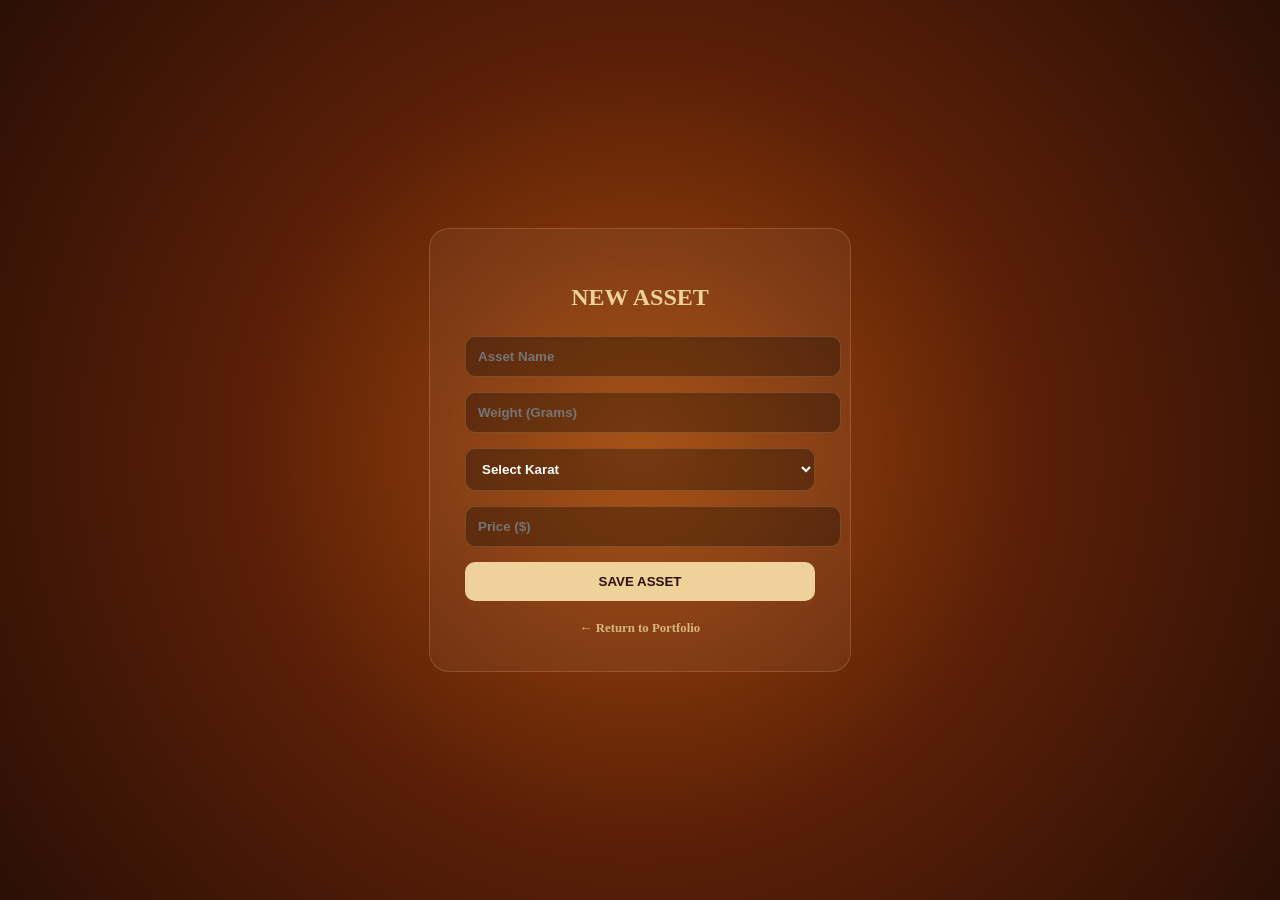
<file: add-asset.html>
<!DOCTYPE html>
<html lang="en">
<head>
    <meta charset="UTF-8">
    <meta name="viewport" content="width=device-width, initial-scale=1.0">
    <title>Add New Asset - Live Gold</title>
    <style>
        body {
            background: radial-gradient(circle at center, #a44a0a 0%, #5a1f07 50%, #2b0f05 100%);
            color: rgb(238, 210, 154);
            font-family: initial;
            font-weight: bold;
            display: flex;
            justify-content: center;
            align-items: center;
            height: 100vh;
            margin: 0;
        }
        .container {
            background: rgba(255, 255, 255, 0.05);
            border: 1px solid rgba(238, 210, 154, 0.2);
            border-radius: 20px;
            padding: 35px;
            width: 350px;
            backdrop-filter: blur(15px);
            text-align: center;
        }
        h2 { color: rgb(238, 210, 154); text-transform: uppercase; margin-bottom: 25px; }
        input, select {
            width: 100%;
            padding: 12px;
            margin-bottom: 15px;
            border-radius: 10px;
            border: 1px solid rgba(238, 210, 154, 0.2);
            background: rgba(0, 0, 0, 0.3);
            color: white;
            font-weight: bold;
        }
        input:focus { outline: none; border-color: rgb(238, 210, 154); }
        .btn-save {
            width: 100%;
            padding: 12px;
            background: rgb(238, 210, 154);
            color: #2b0f05;
            border: none;
            border-radius: 10px;
            font-weight: bold;
            cursor: pointer;
            text-transform: uppercase;
        }
        .back-link { display: block; margin-top: 20px; color: rgb(238, 210, 154); text-decoration: none; font-size: 0.8rem; opacity: 0.8; }
    </style>
</head>
<body>
<div class="container">
    <h2>New Asset</h2>
    <form id="goldForm">
        <input type="text" id="name" placeholder="Asset Name" required>
        <input type="number" id="weight" placeholder="Weight (Grams)" step="any" required>
        <select id="karat" required>
            <option value="" disabled selected>Select Karat</option>
            <option value="24K">24K</option>
            <option value="21K">21K</option>
            <option value="18K">18K</option>
        </select>
        <input type="number" id="price" placeholder="Price ($)" step="any" required>
        <button type="submit" class="btn-save">Save Asset</button>
        <a href="assets.html" class="back-link">← Return to Portfolio</a>
    </form>
</div>
<script>
    document.getElementById('goldForm').onsubmit = function(e) {
        e.preventDefault();

        const userId = localStorage.getItem("userId");

        const asset = {
            id: Date.now(),
            name: document.getElementById('name').value,
            weight: parseFloat(document.getElementById('weight').value),  // ✅ رقم نظيف
            karat: document.getElementById('karat').value,
            price: parseFloat(document.getElementById('price').value),    // ✅ رقم نظيف
        };

        let assets = JSON.parse(localStorage.getItem('myGoldAssets_' + userId)) || [];
        assets.push(asset);
        localStorage.setItem('myGoldAssets_' + userId, JSON.stringify(assets));
        window.location.href = 'assets.html';
    };
</script>
</body>
</html>
</file>
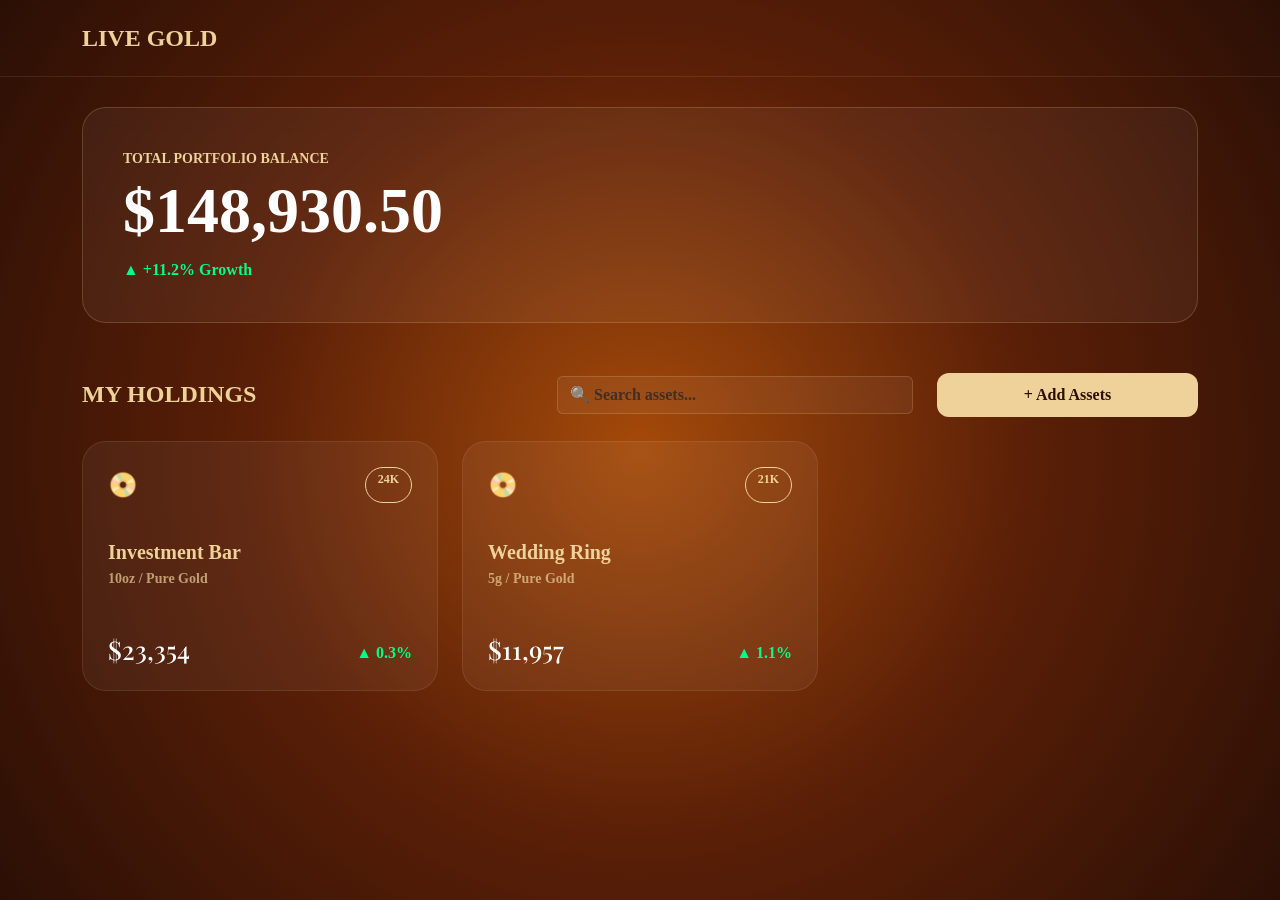
<file: Assets.html>
<!DOCTYPE html>
<html lang="en">
<head>
    <meta charset="UTF-8">
    <meta name="viewport" content="width=device-width, initial-scale=1.0">
    <title>Live Gold - Portfolio</title>
    <link href="https://cdn.jsdelivr.net/npm/bootstrap@5.3.0/dist/css/bootstrap.min.css" rel="stylesheet">
    <link href="https://fonts.googleapis.com/css2?family=Playfair+Display:wght@700&display=swap" rel="stylesheet">
    
    <style>
        :root {
            /* الألوان المعتمدة منك */
            --main-gold: rgb(238, 210, 154);
            --card-bg: rgba(255, 255, 255, 0.05);
        }

        body {
            /* تطبيق تدرج البني اللي حددته */
            background: radial-gradient(circle at center, #a44a0a 0%, #5a1f07 50%, #2b0f05 100%);
            color: var(--main-gold);
            font-family: initial; /* الخط اللي طلبته */
            font-weight: bold;    /* الوزن اللي طلبته */
            margin: 0;
            min-height: 100vh;
        }

        .navbar { border-bottom: 1px solid rgba(238, 210, 154, 0.1); padding: 15px 0; }
        .logo { color: var(--main-gold) !important; font-size: 1.5rem; text-decoration: none; }
        .nav-link { color: var(--main-gold) !important; opacity: 0.8; }

        .overview-card {
            background: var(--card-bg);
            border: 1px solid rgba(238, 210, 154, 0.2);
            border-radius: 24px;
            padding: 40px;
            margin: 30px 0 50px 0;
            backdrop-filter: blur(10px);
        }

        .asset-square-card {
            background: var(--card-bg);
            border: 1px solid rgba(238, 210, 154, 0.1);
            border-radius: 24px;
            padding: 25px;
            height: 250px;
            display: flex;
            flex-direction: column;
            justify-content: space-between;
            transition: 0.3s ease;
        }

        .asset-square-card:hover {
            border-color: var(--main-gold);
            background: rgba(255, 255, 255, 0.08);
        }

        .karat-badge {
            color: var(--main-gold);
            border: 1px solid var(--main-gold);
            padding: 2px 12px;
            border-radius: 20px;
            font-size: 0.75rem;
        }

        .price-text { font-family: 'Playfair Display', serif; font-size: 1.6rem; color: #fff; }
        .profit { color: #00ff88; }
        .loss { color: #ff4d4d; }

        .btn-add-assets {
            background-color: var(--main-gold);
            color: #2b0f05;
            font-weight: bold;
            border-radius: 12px;
            padding: 10px 25px;
            border: none;
            text-decoration: none;
            display: inline-block;
        }

        .form-control {
            background: var(--card-bg);
            border: 1px solid rgba(238, 210, 154, 0.2);
            color: var(--main-gold);
            font-weight: bold;
        }
    </style>
</head>
<body>
    <nav class="navbar navbar-expand-lg">
        <div class="container">
            <a class="navbar-brand logo" href="#">LIVE GOLD</a>
        </div>
    </nav>

    <main class="container">
        <div class="overview-card">
            <p class="small text-uppercase mb-1">Total Portfolio Balance</p>
            <h1 class="display-3 fw-bold mb-2 text-white">$148,930.50</h1>
            <span class="profit">▲ +11.2% Growth</span>
        </div>

        <div class="row align-items-center mb-4">
            <div class="col-md-5">
                <h2 class="h4 m-0 text-uppercase fw-bold">My Holdings</h2>
            </div>
            <div class="col-md-4 mt-3 mt-md-0">
                <input type="text" id="searchInput" class="form-control" placeholder="🔍 Search assets...">
            </div>
            <div class="col-md-3 text-md-end mt-3 mt-md-0">
                <a href="add-asset.html" class="btn-add-assets w-100 text-center">+ Add Assets</a>
            </div>
        </div>
        <div class="row g-4" id="assetsGrid"></div>
    </main>

    <script>
        function getAssets() {
            const saved = localStorage.getItem('myGoldAssets');
            return saved ? JSON.parse(saved) : [
                { id: 1, name: "Investment Bar", weight: "10oz", karat: "24K", price: "$23,354", change: "0.3%", isProfit: true },
                { id: 2, name: "Wedding Ring", weight: "5g", karat: "21K", price: "$11,957", change: "1.1%", isProfit: true }
            ];
        }

        function renderAssets(assetsToShow) {
            const grid = document.getElementById('assetsGrid');
            grid.innerHTML = assetsToShow.map(item => `
                <div class="col-lg-4 col-md-6">
                    <div class="asset-square-card">
                        <div class="d-flex justify-content-between">
                            <div style="font-size: 1.5rem;">📀</div>
                            <span class="karat-badge">${item.karat}</span>
                        </div>
                        <div class="mt-3">
                            <h5 class="mb-1 fw-bold">${item.name}</h5>
                            <p class="small mb-0" style="opacity: 0.7">${item.weight} / Pure Gold</p>
                        </div>
                        <div class="d-flex justify-content-between align-items-end mt-4">
                            <h4 class="price-text m-0">${item.price}</h4>
                            <span class="${item.isProfit ? 'profit' : 'loss'}">${item.isProfit ? '▲' : '▼'} ${item.change}</span>
                        </div>
                    </div>
                </div>`).join('');
        }

        window.onload = () => {
            const allAssets = getAssets();
            renderAssets(allAssets);
            document.getElementById('searchInput').oninput = (e) => {
                const term = e.target.value.toLowerCase();
                renderAssets(allAssets.filter(item => item.name.toLowerCase().includes(term)));
            };
        };
    </script>
</body>
</html>
</file>
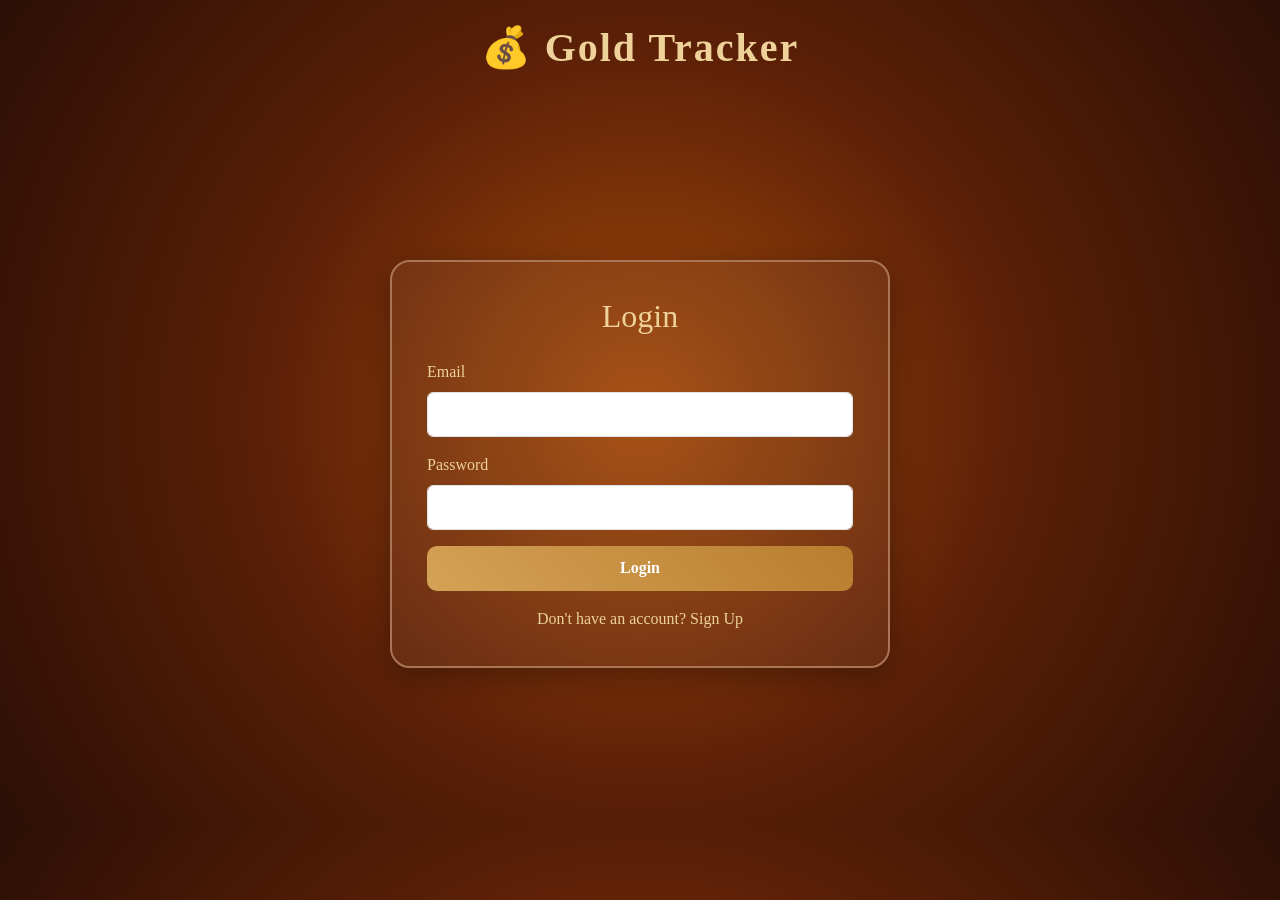
<file: Login.html>
<!DOCTYPE html>
<html lang="en">

<head>
  <meta charset="UTF-8">
  <meta name="viewport" content="width=device-width, initial-scale=1.0">
  <title>Login</title>

  <link href="https://cdn.jsdelivr.net/npm/bootstrap@5.3.0/dist/css/bootstrap.min.css" rel="stylesheet">

  <link rel="stylesheet" href="css/Login.css">
</head>

<body>

  <header class="text-center py-4">
    <h1>💰 Gold Tracker</h1>
  </header>

  <main class="container d-flex justify-content-center align-items-center" style="height: 80vh;">
    <section class="w-100 d-flex justify-content-center">

      <form id="loginForm">

        <h2 class="text-center mb-4">Login</h2>

        <div class="mb-3">
          <label class="form-label">Email</label>
          <input type="email" id="loginEmail" class="form-control">
          <small id="emailError" class="text-danger"></small>

        </div>

        <div class="mb-3">
          <label class="form-label">Password</label>
          <input type="password" id="loginPassword" class="form-control">
          <small id="passError" class="text-danger"></small>

        </div>

        <button class="btn w-100 custom-btn mb-3">Login</button>

        <div class="text-center">
          <a href="SignUp.html">Don't have an account? Sign Up</a>
        </div>

      </form>

    </section>

  </main>
  <script src="js/Login.js"></script>
</body>

</html>
</file>
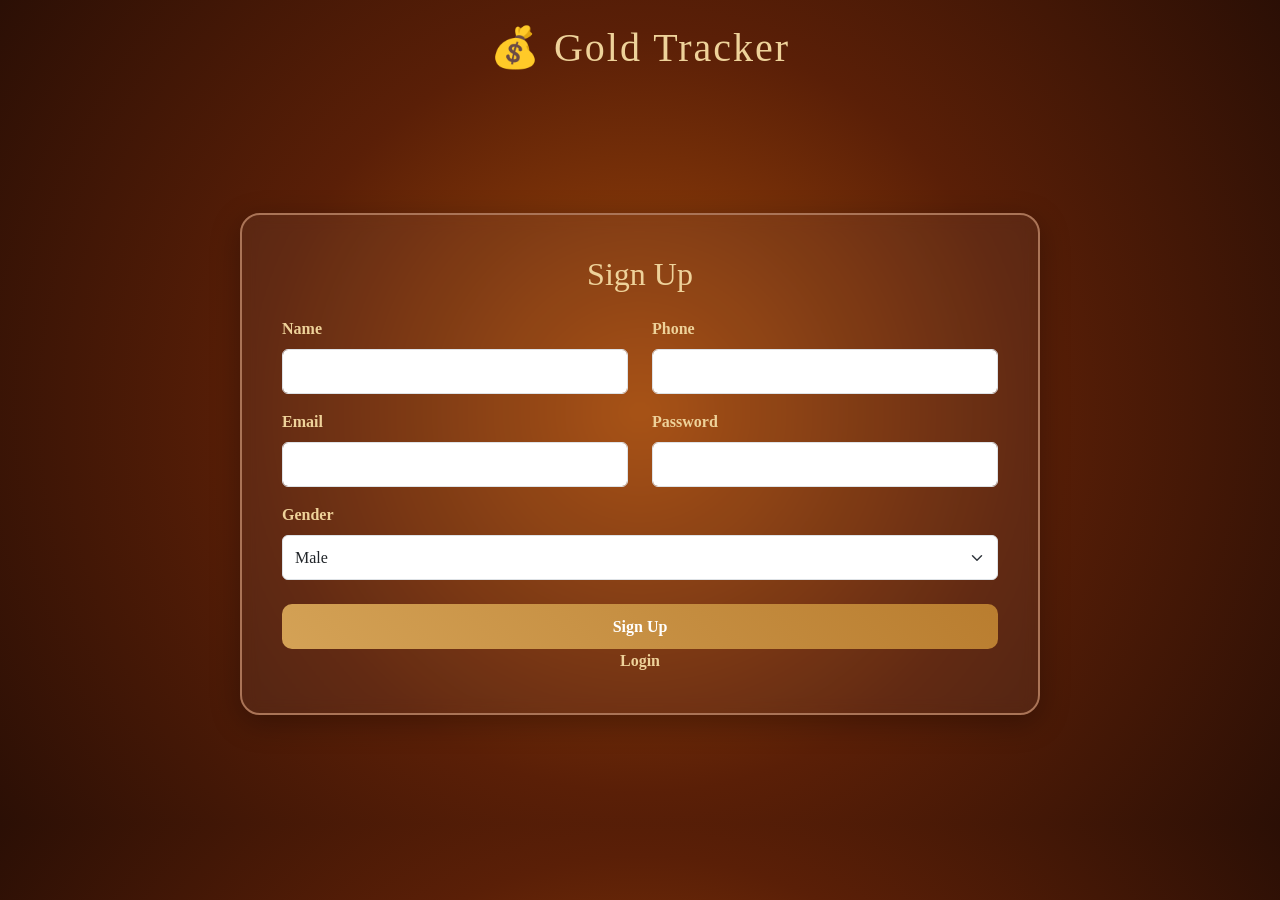
<file: SignUp.html>
<!DOCTYPE html>
<html lang="en">
<head>
  <meta charset="UTF-8">
  <meta name="viewport" content="width=device-width, initial-scale=1.0">
  <title>SignUp</title>

  <link href="https://cdn.jsdelivr.net/npm/bootstrap@5.3.0/dist/css/bootstrap.min.css" rel="stylesheet">
  <link rel="stylesheet" href="css/SignUp.css">
</head>

<body>

<header class="text-center py-4">
  <h1>💰 Gold Tracker</h1>
</header>

<main class="container d-flex justify-content-center align-items-center" style="height: 80vh;">
  <section class="w-100 d-flex justify-content-center">

    <form id="form">

      <h2 class="text-center mb-4">Sign Up</h2>

      <div class="row">
        <div class="col-12 col-md-6 mb-3">
          <label class="form-label">Name</label>
          <input id="username" type="text" class="form-control">
          <small id="nameError" class="text-danger"></small>
        </div>

        <div class="col-12 col-md-6 mb-3">
          <label class="form-label">Phone</label>
          <input type="tel" class="form-control" id="phone">
        </div>
      </div>

      <div class="row">
        <div class="col-12 col-md-6 mb-3">
          <label class="form-label">Email</label>
          <input type="email" class="form-control" id="email">
          <small id="emailError" class="text-danger"></small>
        </div>

        <div class="col-12 col-md-6 mb-3">
          <label class="form-label">Password</label>
          <input type="password" class="form-control" id="password">
          <small id="passError" class="text-danger"></small>
        </div>
      </div>

      <div class="mb-4">
        <label class="form-label">Gender</label>
        <select class="form-select" id="gender">
          <option>Male</option>
          <option>Female</option>
        </select>
      </div>

      <button class="btn w-100 custom-btn">Sign Up</button>
      <div class="text-center">
          <a href="Login.html">Login</a>
        </div>
    </form>

  </section>
</main>

<script src="js/SignUp.js"></script>

</body>
</html>
</file>
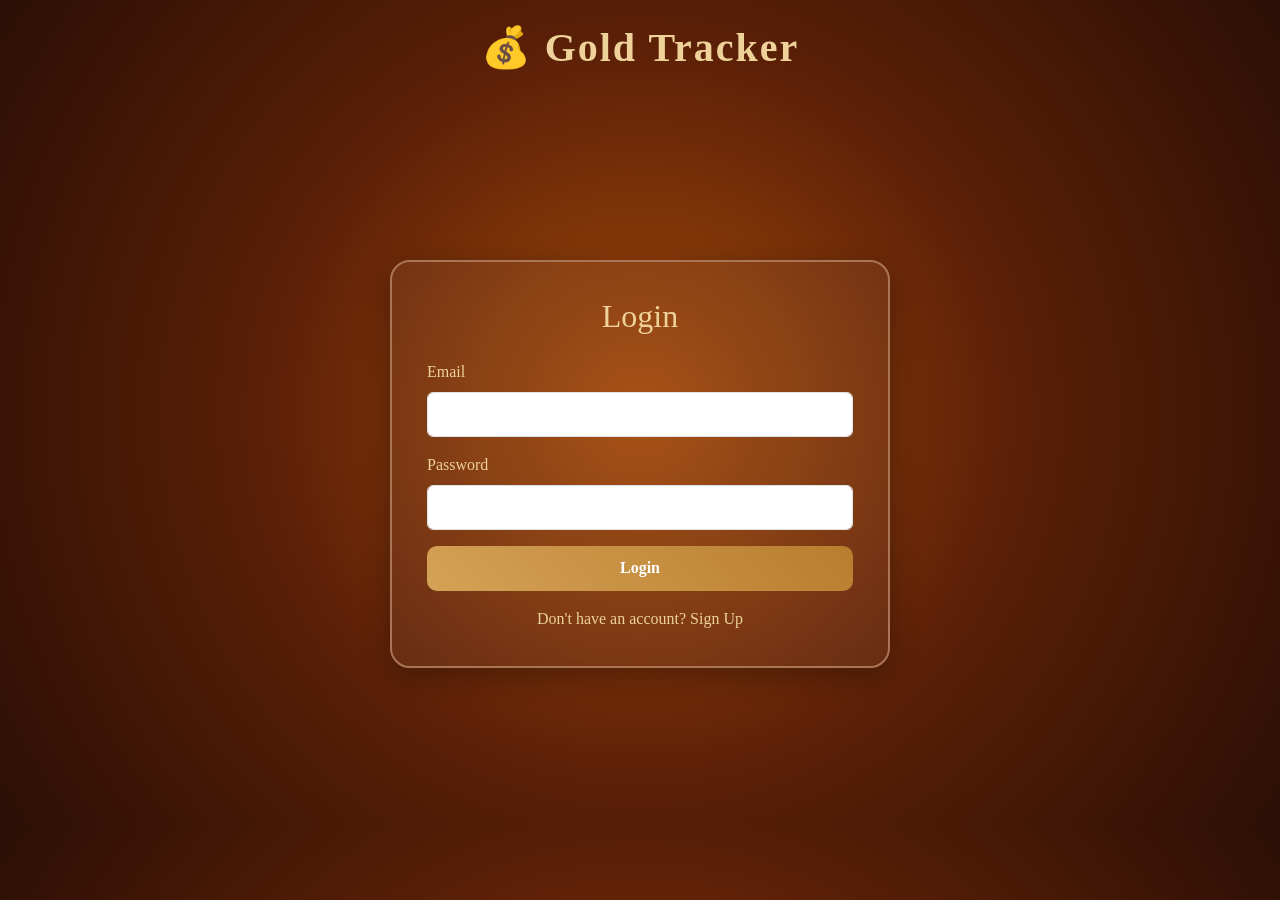
<file: Team-1/Team-1/add-asset.html>
<!doctype html>
<html lang="en">
  <head>
    <meta charset="UTF-8" />
    <meta name="viewport" content="width=device-width, initial-scale=1.0" />
    <title>Add New Asset - Live Gold</title>
    <style>
      body {
        background: radial-gradient(
          circle at center,
          #a44a0a 0%,
          #5a1f07 50%,
          #2b0f05 100%
        );
        color: rgb(238, 210, 154);
        font-family: initial;
        font-weight: bold;
        display: flex;
        justify-content: center;
        align-items: center;
        height: 100vh;
        margin: 0;
      }
      .container {
        background: rgba(255, 255, 255, 0.05);
        border: 1px solid rgba(238, 210, 154, 0.2);
        border-radius: 20px;
        padding: 35px;
        width: 350px;
        backdrop-filter: blur(15px);
        text-align: center;
      }
      h2 {
        color: rgb(238, 210, 154);
        text-transform: uppercase;
        margin-bottom: 25px;
      }
      input,
      select {
        width: 100%;
        padding: 12px;
        margin-bottom: 15px;
        border-radius: 10px;
        border: 1px solid rgba(238, 210, 154, 0.2);
        background: rgba(0, 0, 0, 0.3);
        color: white;
        font-weight: bold;
      }
      input:focus {
        outline: none;
        border-color: rgb(238, 210, 154);
      }
      .btn-save {
        width: 100%;
        padding: 12px;
        background: rgb(238, 210, 154);
        color: #2b0f05;
        border: none;
        border-radius: 10px;
        font-weight: bold;
        cursor: pointer;
        text-transform: uppercase;
      }
      .back-link {
        display: block;
        margin-top: 20px;
        color: rgb(238, 210, 154);
        text-decoration: none;
        font-size: 0.8rem;
        opacity: 0.8;
      }
    </style>
  </head>
  <body>
    <div class="container">
      <h2>New Asset</h2>
      <form id="goldForm">
        <input type="text" id="name" placeholder="Asset Name" required />
        <input
          type="number"
          id="weight"
          placeholder="Weight (Grams)"
          step="any"
          required
        />
        <select id="karat" required>
          <option value="" disabled selected>Select Karat</option>
          <option value="24">24K</option>
          <option value="21">21K</option>
          <option value="18">18K</option>
        </select>
        <input type="date" id="buyDate" required />
        <input
          type="number"
          id="price"
          placeholder="Buy Price ($)"
          step="any"
          />
        <small id="priceNote" style="display:block; margin-bottom: 15px; opacity:0.8;"></small>
        <button type="submit" class="btn-save">Save Asset</button>
        <a href="Assets.html" class="back-link">← Return to Portfolio</a>
      </form>
    </div>
            <script src="./js/addassets.js"></script>
  </body>
</html>
</file>
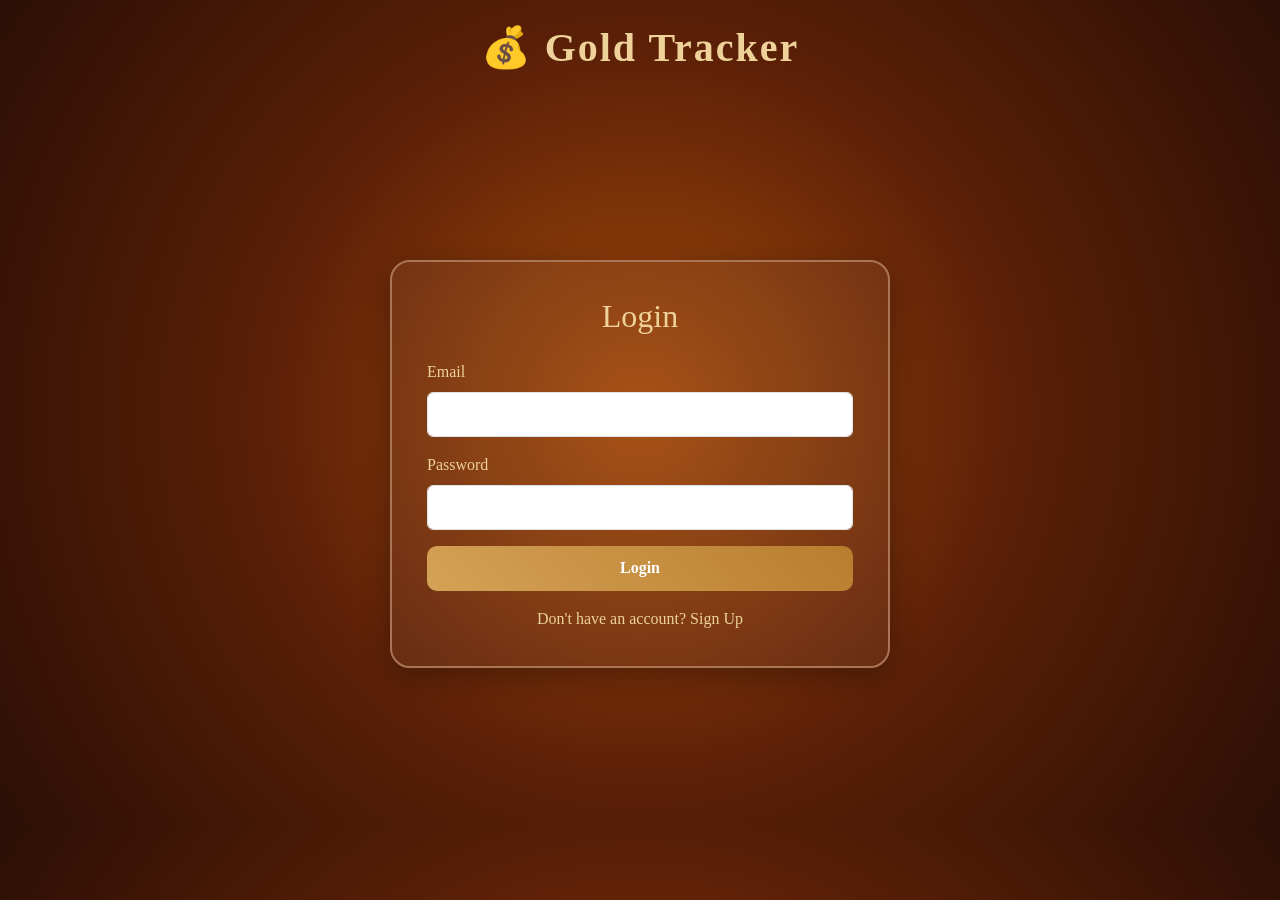
<file: Team-1/Team-1/Assets.html>
<!doctype html>
<html lang="en">
  <head>
    <meta charset="UTF-8" />
    <meta name="viewport" content="width=device-width, initial-scale=1.0" />
    <title>Live Gold - Portfolio</title>
    <link
      href="https://cdn.jsdelivr.net/npm/bootstrap@5.3.0/dist/css/bootstrap.min.css"
      rel="stylesheet"
    />
    <link
      href="https://fonts.googleapis.com/css2?family=Playfair+Display:wght@700&display=swap"
      rel="stylesheet"
    />
    <link rel="stylesheet" href="./css/Assets.css" />
  </head>
  <body>
    <header>
      <nav class="navbar navbar-expand-lg navbar-dark container">
        <a class="navbar-brand logo" href="#">💰 Gold Tracker</a>

        <button
          class="navbar-toggler"
          type="button"
          data-bs-toggle="collapse"
          data-bs-target="#navbarNav"
        >
          <span class="navbar-toggler-icon"></span>
        </button>

        <div
          class="collapse navbar-collapse justify-content-end"
          id="navbarNav"
        >
          <ul class="navbar-nav align-items-lg-center gap-2">
            <li class="nav-item">
              <a class="nav-link" href="index.html">Home</a>
            </li>

            <li class="nav-item">
              <a class="nav-link" href="News.html">News</a>
            </li>

            <li class="nav-item">
              <a class="nav-link" href="Assets.html">Assets</a>
            </li>

            <li class="nav-item">
              <a class="nav-link" href="Login.html" data-auth="login-link">Login</a>
            </li>

            <li class="nav-item" data-auth="register-item">
              <button class="btn btn-gold ms-lg-2 rounded-4">
                <a href="SignUp.html">Register</a>
              </button>
            </li>

            <li class="nav-item">
              <span class="nav-link" data-auth="greeting" style="display: none"></span>
            </li>
          </ul>
        </div>
      </nav>
    </header>

    <main class="container">
      <div class="overview-card">
        <p class="small text-uppercase mb-1">Total Portfolio Balance</p>
        <h1 class="display-3 fw-bold mb-2 text-white" id="totalBalance">
          $0.00
        </h1>
        <span id="totalChange" class="profit">No profit / loss yet</span>
      </div>

      <div class="row align-items-center mb-4">
        <div class="col-md-5">
          <h2 class="h4 m-0 text-uppercase fw-bold">My Holdings</h2>
        </div>
        <div class="col-md-4 mt-3 mt-md-0">
          <input
            type="text"
            id="searchInput"
            class="form-control"
            placeholder="🔍 Search assets..."
          />
        </div>
        <div class="col-md-3 text-md-end mt-3 mt-md-0">
          <a href="add-asset.html" class="btn-add-assets w-100 text-center"
            >+ Add Assets</a
          >
        </div>
      </div>
      <div class="row g-4" id="assetsGrid"></div>
    </main>

            <script src="./js/Assets.js"></script>
  </body>
</html>
</file>
<file: css/Login.css>
body {
  background: radial-gradient(
    circle at center,
    #a44a0a 0%,
    #5a1f07 50%,
    #2b0f05 100%
  );
  color: rgb(238, 210, 154);
  font-family: initial;
}

h1 {
  letter-spacing: 2px;
  font-weight: bold;
}

form {
  width: 100%;
  max-width: 400px;
  padding: 25px;

  border: 2px solid #aa7457;
  border-radius: 20px;
background: rgba(255, 255, 255, 0.05);
  backdrop-filter: blur(8px);

  box-shadow: 0 8px 30px rgba(0,0,0,0.3);
}

input {
  height: 45px;
  border-radius: 10px;
  border: none;
}

input:focus {
  outline: none;
  box-shadow: 0 0 8px rgba(224, 181, 106, 0.6);
}

.custom-btn {
  height: 45px;
  border-radius: 10px;
  border: none;
  background: linear-gradient(45deg, #d4a256, #b97d2f);
  color: white;
  font-weight: bold;
  transition: 0.3s;
}


a {
  color: rgb(238, 210, 154);
  text-decoration: none;
}

a:hover {
  color: #c98c3a;
}

@media (min-width: 768px) {
  form {
    max-width: 450px;
    padding: 30px;
  }
}

@media (min-width: 992px) {
  form {
    max-width: 500px;
    padding: 35px;
  }
}
</file>
<file: css/SignUp.css>
body {
  background: radial-gradient(
    circle at center,
    #a44a0a 0%,
    #5a1f07 50%,
    #2b0f05 100%
  );
  color: rgb(238, 210, 154);
  font-family: initial;
    font-weight: bold;

}

h1 {
  letter-spacing: 2px;
}

form {
  width: 100%;
  max-width: 500px;
  padding: 20px;
  border: 2px solid #aa7457;
  border-radius: 20px;
background: rgba(255, 255, 255, 0.05);
  backdrop-filter: blur(8px);
  box-shadow: 0 8px 30px rgba(0,0,0,0.3);
}

input, select {
  height: 45px;
  border-radius: 10px;
  border: none;
}

input:focus, select:focus {
  outline: none;
  box-shadow: 0 0 8px rgba(224, 181, 106, 0.6);
}

.custom-btn {
  height: 45px;
  border-radius: 10px;
  border: none;
  background: linear-gradient(45deg, #d4a256, #b97d2f);
  color: white;
  font-weight: bold;
  transition: 0.3s;
}

.custom-btn:hover {
  transform: scale(1.05);
  background: linear-gradient(45deg, #e0b56a, #c98c3a);
}
.card-box:hover {
  transform: translateY(-5px);
  transition: 0.3s;
}

a {
  color: rgb(238, 210, 154);
  text-decoration: none;
}

a:hover {
  color: #c98c3a;
}

@media (min-width: 768px) {
  form {
    max-width: 650px;
    padding: 30px;
  }
   main {
    align-items: center; 
    padding-top: 100;
  }
}

@media (min-width: 992px) {
  form {
    max-width: 800px;
    padding: 40px;
  }
  main {
    align-items: center;
  }
}
</file>
<file: Team-1/Team-1/css/Assets.css>
:root {
  /* الألوان المعتمدة منك */
  --main-gold: rgb(238, 210, 154);
  --card-bg: rgba(255, 255, 255, 0.05);
}

body {
  /* تطبيق تدرج البني اللي حددته */
  background: radial-gradient(
    circle at center,
    #a44a0a 0%,
    #5a1f07 50%,
    #2b0f05 100%
  );
  color: var(--main-gold);
  font-family: initial; /* الخط اللي طلبته */
  font-weight: bold; /* الوزن اللي طلبته */
  margin: 0;
  min-height: 100vh;
}

header nav a {
  margin: 0 10px;
  text-decoration: none;
  color: #ddd;
}

.logo {
  color: #f5b75a;
}
.navbar {
  background: transparent;
}

.nav-link {
  color: #ddd !important;
}

.nav-link:hover {
  color: #f5b75a !important;
}

.card-box {
  background: rgba(255, 255, 255, 0.05);
  border-radius: 15px;
  padding: 20px;
  backdrop-filter: blur(10px);
  box-shadow: 0 10px 30px rgba(0, 0, 0, 0.4);
  height: 100%;
}

.btn-gold {
  background: linear-gradient(to right, #f5b75a, #d9921e);
  border: none;
  color: black;
  font-weight: bold;
}

.btn-gold:hover {
  opacity: 0.9;
}

.overview-card {
  background: var(--card-bg);
  border: 1px solid rgba(238, 210, 154, 0.2);
  border-radius: 24px;
  padding: 40px;
  margin: 30px 0 50px 0;
  backdrop-filter: blur(10px);
}

.asset-square-card {
  background: var(--card-bg);
  border: 1px solid rgba(238, 210, 154, 0.1);
  border-radius: 24px;
  padding: 25px;
  display: flex;
  flex-direction: column;
  justify-content: space-between;
  transition: 0.3s ease;
}

.asset-square-card:hover {
  border-color: var(--main-gold);
  background: rgba(255, 255, 255, 0.08);
}

.karat-badge {
  color: var(--main-gold);
  border: 1px solid var(--main-gold);
  padding: 2px 12px;
  border-radius: 20px;
  font-size: 0.75rem;
}

.price-text {
  font-family: "Playfair Display", serif;
  font-size: 1.6rem;
  color: #fff;
}
.profit {
  color: #00ff88;
}
.loss {
  color: #ff4d4d;
}

.btn-add-assets {
  background-color: var(--main-gold);
  color: #2b0f05;
  font-weight: bold;
  border-radius: 12px;
  padding: 10px 25px;
  border: none;
  text-decoration: none;
  display: inline-block;
}

.form-control {
  background: var(--card-bg);
  border: 1px solid rgba(238, 210, 154, 0.2);
  color: var(--main-gold);
  font-weight: bold;
}
</file>
